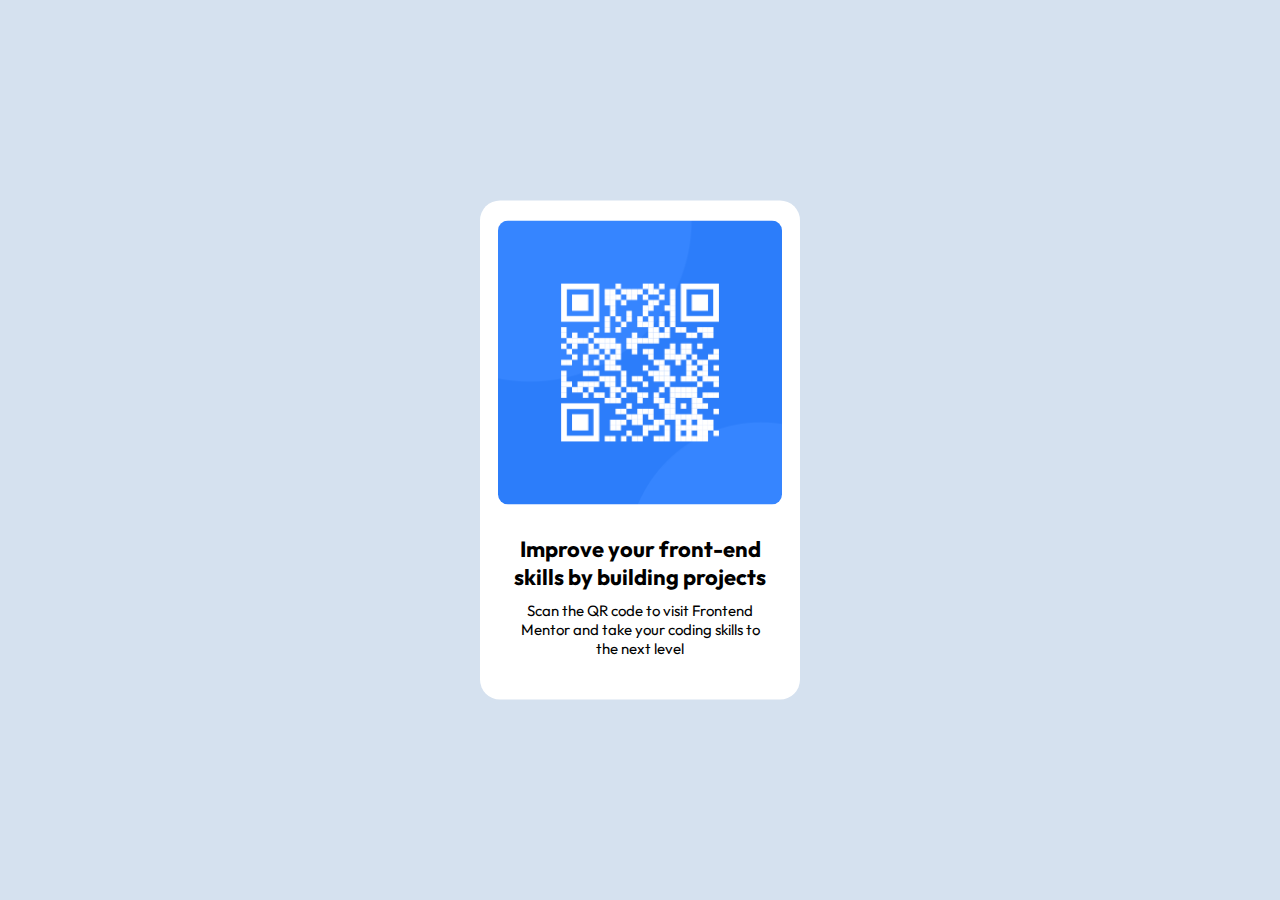
<file: index.html>
<!DOCTYPE html>
<html lang="en">
<head>
  <meta charset="UTF-8">
  <meta name="viewport" content="width=device-width, initial-scale=1.0"> <!-- displays site properly based on user's device -->

  <link rel="icon" type="image/png" sizes="32x32" href="./images/favicon-32x32.png">
  <link rel="preconnect" href="https://fonts.googleapis.com">
  <link rel="preconnect" href="https://fonts.gstatic.com" crossorigin>
  <link href="https://fonts.googleapis.com/css2?family=Outfit:wght@100..900&display=swap" rel="stylesheet">
  <link rel="stylesheet" href="styles/qrcodestyle.css">
  
  <title>Frontend Mentor | QR code component</title>

 
</head>
<body>
  <main>
    <div class="component-container">
      <div class="qrcode">
        <img class="qrcode-image" src="images/image-qr-code.png" alt="qrcode-image">
      </div>
      <div class="component-text">
        <h1 class="text-title">
          Improve your front-end skills by building projects
        </h1>
        <div class="text-subtitle">
           Scan the QR code to visit Frontend Mentor and take your coding skills to the next level
        </div>
      </div>
    </div>
  </main>
</body>
</html>
</file>
<file: styles/qrcodestyle.css>
body {
    background-color: #D5E1EF;
}

.component-container {
    background-color: #ffffff;
    width: 320px;
    height: 499px;
    position: absolute;
    top: 50%;
    left: 50%;
    transform: translate(-50%, -50%);
    border-radius: 20px;
    display: flex;
    flex-direction: column;
}

.qrcode {
    height: 65%;
    display: flex;
    justify-content: center;
    align-items: center;
}

.qrcode-image {
    height: 284px;
    border-radius: 10px;
}

.component-text {
    font-family: "Outfit", sans-serif;
    width: 80%;
    margin: 0 auto;
    text-align: center;
}

.text-title {
    font-size: 22px;
    font-weight: bold;
    padding: 10px 0;
    margin: 0;
}

.text-subtitle {
    font-size: 15px;
}
</file>
